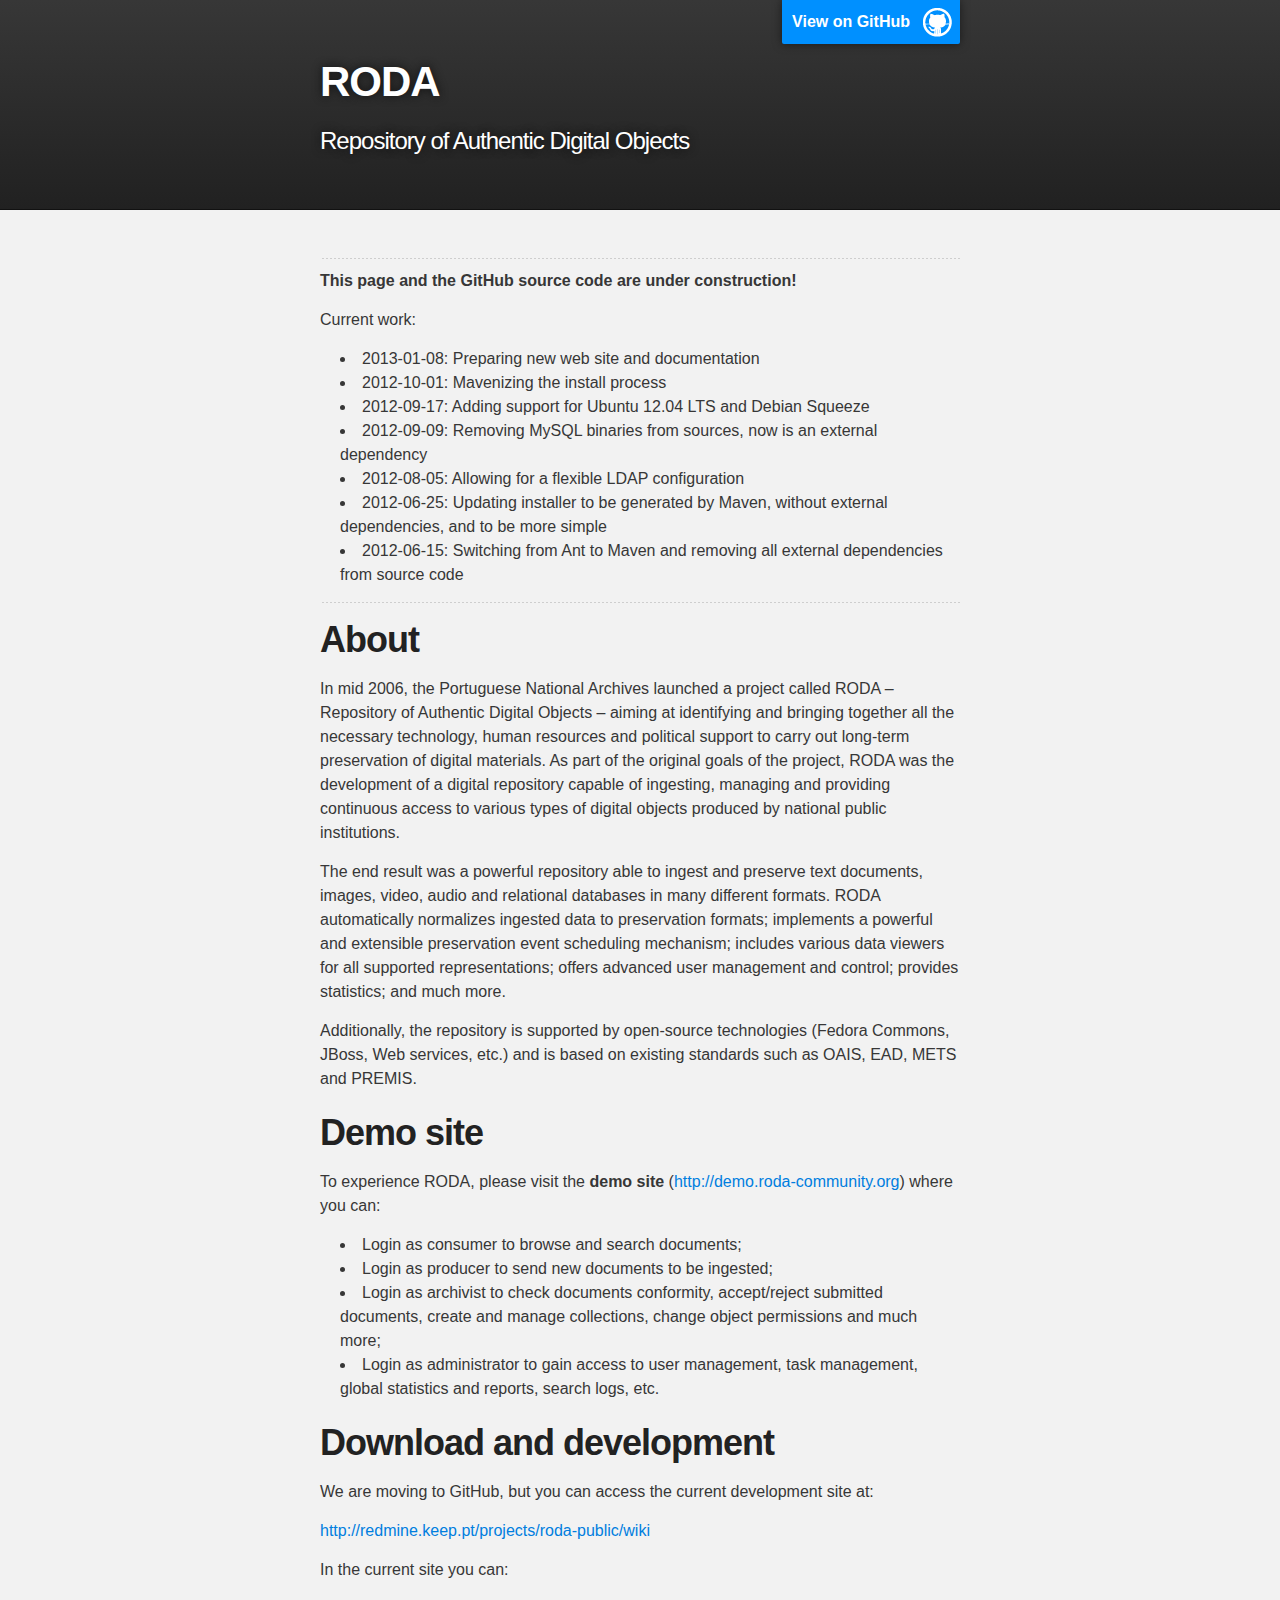
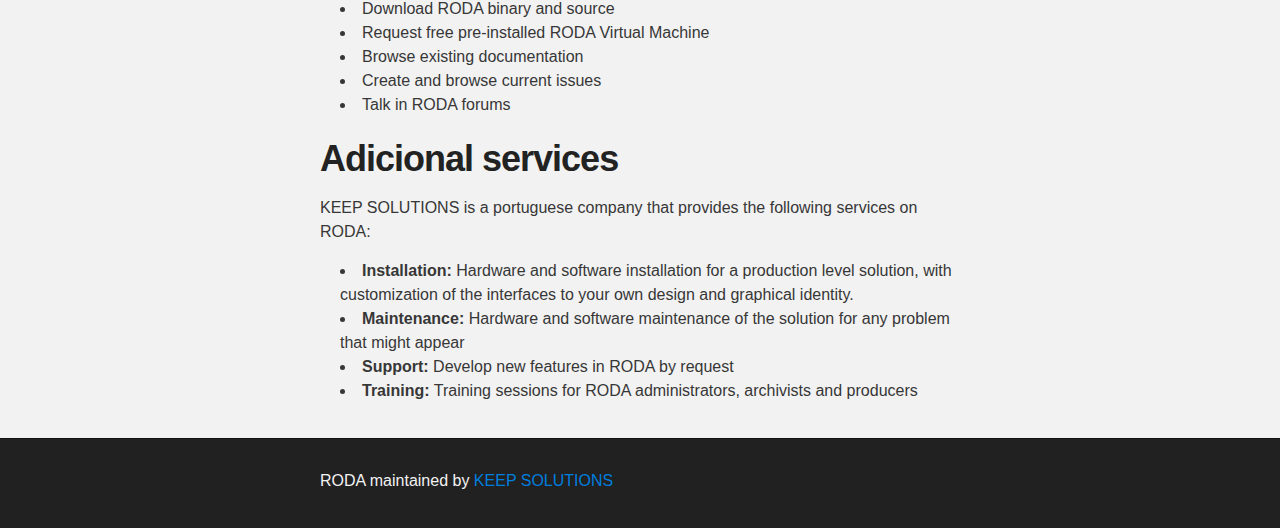
<file: index.html>
<!DOCTYPE html>
<html>

  <head>
    <meta charset='utf-8' />
    <meta http-equiv="X-UA-Compatible" content="chrome=1" />
    <meta name="description" content="RODA : Repository of Authentic Digital Objects" />

    <link rel="stylesheet" type="text/css" media="screen" href="stylesheets/stylesheet.css">

    <title>RODA</title>
  </head>

  <body>

    <!-- HEADER -->
    <div id="header_wrap" class="outer">
        <header class="inner">
          <a id="forkme_banner" href="https://github.com/KEEPS/RODA">View on GitHub</a>

          <h1 id="project_title">RODA</h1>
          <h2 id="project_tagline">Repository of Authentic Digital Objects</h2>

            <section id="downloads">
              <a class="zip_download_link" href="https://github.com/KEEPS/RODA/zipball/master">Download this project as a .zip file</a>
              <a class="tar_download_link" href="https://github.com/KEEPS/RODA/tarball/master">Download this project as a tar.gz file</a>
            </section>
        </header>
    </div>

    <!-- MAIN CONTENT -->
    <div id="main_content_wrap" class="outer">
      <section id="main_content" class="inner">
        <hr>
	<p><strong>This page and the GitHub source code are under construction!</strong> </p>
	<p>Current work:
	<ul>
		<li>2013-01-08: Preparing new web site and documentation</li>
		<li>2012-10-01: Mavenizing the install process</li>
		<li>2012-09-17: Adding support for Ubuntu 12.04 LTS and Debian Squeeze</li>
		<li>2012-09-09: Removing MySQL binaries from sources, now is an external dependency</li>
		<li>2012-08-05: Allowing for a flexible LDAP configuration</li>
		<li>2012-06-25: Updating installer to be generated by Maven, without external dependencies, and to be more simple</li>
		<li>2012-06-15: Switching from Ant to Maven and removing all external dependencies from source code</li>
	</ul>
</p>
	<hr>
<h1>About</h1>

<p>In mid 2006, the Portuguese National Archives launched a project called RODA – Repository of Authentic Digital Objects – aiming at identifying and bringing together all the necessary technology, human resources and political support to carry out long-term preservation of digital materials. As part of the original goals of the project, RODA was the development of a digital repository capable of ingesting, managing and providing continuous access to various types of digital objects produced by national public institutions.</p>

<p>The end result was a powerful repository able to ingest and preserve text documents, images, video, audio and relational databases in many different formats. RODA automatically normalizes ingested data to preservation formats; implements a powerful and extensible preservation event scheduling mechanism; includes various data viewers for all supported representations; offers advanced user management and control; provides statistics; and much more.</p>

<p>Additionally, the repository is supported by open-source technologies (Fedora Commons, JBoss, Web services, etc.) and is based on existing standards such as OAIS, EAD, METS and PREMIS. </p>

<h1>Demo site</h1>

<p>To experience RODA, please visit the <strong>demo site</strong> (<a href="http://demo.roda-community.org">http://demo.roda-community.org</a>) where you can:</p>

<ul>
<li>Login as consumer to browse and search documents;</li>
<li>Login as producer to send new documents to be ingested;</li>
<li>Login as archivist to check documents conformity, accept/reject submitted documents, create and manage collections, change object permissions and much more;</li>
<li>Login as administrator to gain access to user management, task management, global statistics and reports, search logs, etc.</li>
</ul><h1>Download and development</h1>

<p>We are moving to GitHub, but you can access the current development site at:</p>

<p><a href="http://redmine.keep.pt/projects/roda-public/wiki">http://redmine.keep.pt/projects/roda-public/wiki</a></p>

<p>In the current site you can:</p>

<ul>
<li>Download RODA binary and source</li>
<li>Request free pre-installed RODA Virtual Machine</li>
<li>Browse existing documentation</li>
<li>Create and browse current issues</li>
<li>Talk in RODA forums</li>
</ul><h1>Adicional services</h1>

<p>KEEP SOLUTIONS is a portuguese company that provides the following services on RODA:</p>

<ul>
<li>
<strong>Installation:</strong> Hardware and software installation for a production level solution, with customization of the interfaces to your own design and graphical identity.</li>
<li>
<strong>Maintenance:</strong> Hardware and software maintenance of the solution for any problem that might appear</li>
<li>
<strong>Support:</strong> Develop new features in RODA by request</li>
<li>
<strong>Training:</strong> Training sessions for RODA administrators, archivists and producers</li>
</ul>
      </section>
    </div>

    <!-- FOOTER  -->
    <div id="footer_wrap" class="outer">
      <footer class="inner">
        <p class="copyright">RODA maintained by <a href="https://github.com/KEEPS">KEEP SOLUTIONS</a></p>
        <!--<p>Published with <a href="http://pages.github.com">GitHub Pages</a></p>-->
      </footer>
    </div>

              <script type="text/javascript">
            var gaJsHost = (("https:" == document.location.protocol) ? "https://ssl." : "http://www.");
            document.write(unescape("%3Cscript src='" + gaJsHost + "google-analytics.com/ga.js' type='text/javascript'%3E%3C/script%3E"));
          </script>
          <script type="text/javascript">
            try {
              var pageTracker = _gat._getTracker("UA-31525916-1");
            pageTracker._trackPageview();
            } catch(err) {}
          </script>


  </body>
</html>
</file>
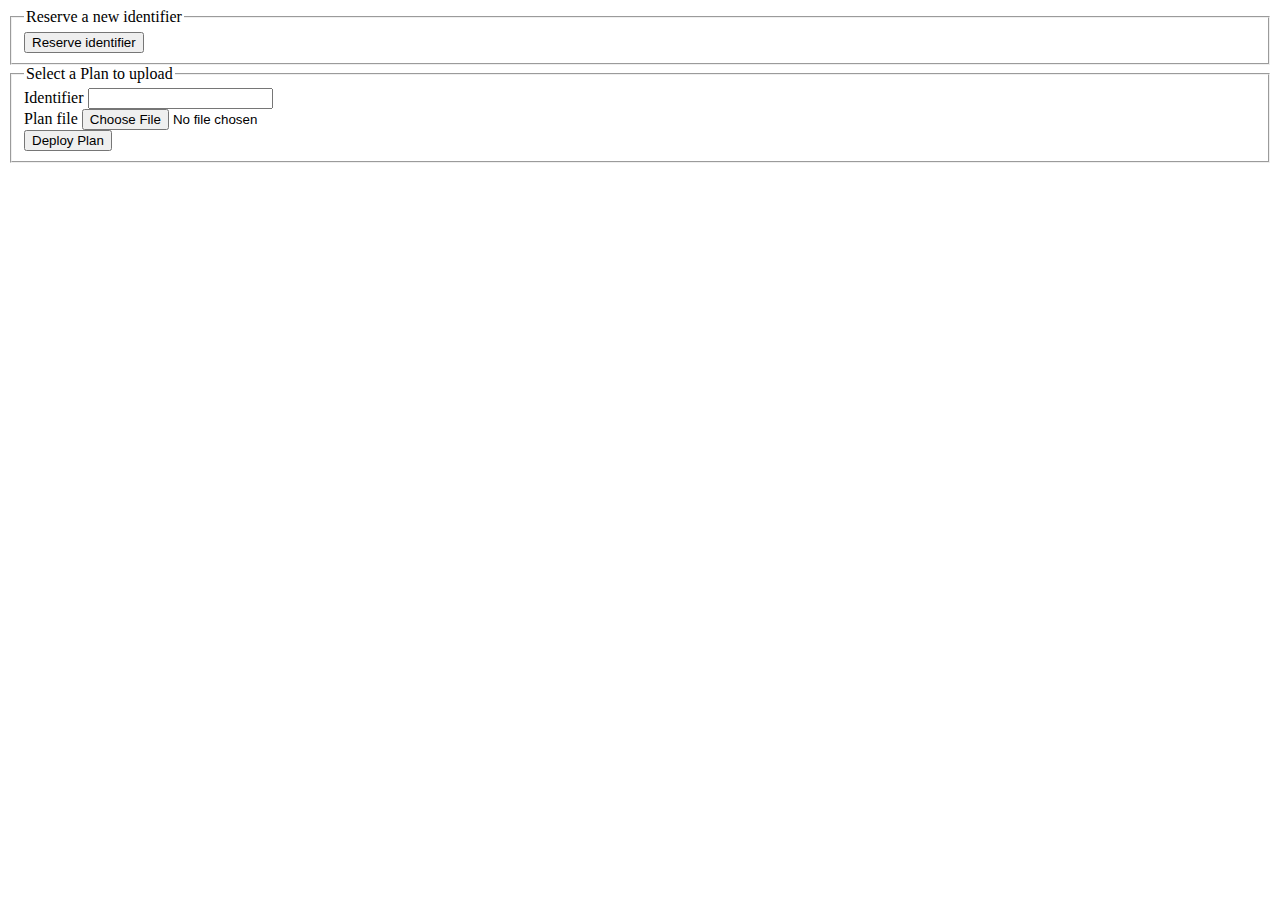
<file: roda-core/roda-core-services/src/main/webapp/uploadPlan.html>
<?xml version="1.0" encoding="UTF-8" ?>
<!DOCTYPE html PUBLIC "-//W3C//DTD XHTML 1.0 Strict//EN" "http://www.w3.org/TR/xhtml1/DTD/xhtml1-strict.dtd">
<html xmlns="http://www.w3.org/1999/xhtml">
<head>
	<meta http-equiv="Content-Type" content="text/html; charset=UTF-8" />
	<title>RODA Plan Management Utility</title>
	<!--<script src="//ajax.googleapis.com/ajax/libs/jquery/1.10.2/jquery.min.js"></script>-->
	<script src="http://ajax.googleapis.com/ajax/libs/jquery/1.10.2/jquery.min.js"></script>
</head>
<body>

	<form action="http://localhost:8080/roda-core/rest/plan-id/reserve" method="get">
		<fieldset>
			<legend>Reserve a new identifier</legend>
			<input type="submit" value="Reserve identifier" />
		</fieldset>
	</form>
	
	<form id="formDeploy" action="http://localhost:8080/roda-core/rest/plan" method="put" enctype="multipart/form-data">
		<fieldset>
			<legend>Select a Plan to upload</legend>
			<label for="formDeployId">Identifier</label>
			<input id="formDeployId" type="text" name="id" /><br/>
			<label for="formDeployPlan">Plan file</label>
			<input id="formDeployPlan" type="file" name="plan" /><br/>
			<input id="formDeploySubmit" type="button" value="Deploy Plan" onclick="submitFormDeploy()" />
		</fieldset>
	</form>
	
	<script type="text/javascript">

	function submitFormDeploy(){
	    
		var form_url = $("#formDeploy").attr("action");
	    
		alert("Before - action=" + form_url);
	    
	    //changing the action to google.com
	    $("#formDeploy").attr("action", 'http://localhost:8080/roda-core/rest/plan/' + $("#formDeployId").val());
	    
	    alert("After - action = "+$("#formDeploy").attr("action"));
	    
	    //submit the form
	    $("#formDeploy").submit();
	}
	
	</script>

</body>
</html>
</file>
<file: stylesheets/stylesheet.css>
/*******************************************************************************
Slate Theme for Github Pages
by Jason Costello, @jsncostello
*******************************************************************************/

@import url(pygment_trac.css);

/*******************************************************************************
MeyerWeb Reset
*******************************************************************************/

html, body, div, span, applet, object, iframe,
h1, h2, h3, h4, h5, h6, p, blockquote, pre,
a, abbr, acronym, address, big, cite, code,
del, dfn, em, img, ins, kbd, q, s, samp,
small, strike, strong, sub, sup, tt, var,
b, u, i, center,
dl, dt, dd, ol, ul, li,
fieldset, form, label, legend,
table, caption, tbody, tfoot, thead, tr, th, td,
article, aside, canvas, details, embed,
figure, figcaption, footer, header, hgroup,
menu, nav, output, ruby, section, summary,
time, mark, audio, video {
  margin: 0;
  padding: 0;
  border: 0;
  font: inherit;
  vertical-align: baseline;
}

/* HTML5 display-role reset for older browsers */
article, aside, details, figcaption, figure,
footer, header, hgroup, menu, nav, section {
  display: block;
}

ol, ul {
  list-style: none;
}

blockquote, q {
}

table {
  border-collapse: collapse;
  border-spacing: 0;
}

a:focus {
  outline: none;
}

/*******************************************************************************
Theme Styles
*******************************************************************************/

body {
  box-sizing: border-box;
  color:#373737;
  background: #212121;
  font-size: 16px;
  font-family: 'Myriad Pro', Calibri, Helvetica, Arial, sans-serif;
  line-height: 1.5;
  -webkit-font-smoothing: antialiased;
}

h1, h2, h3, h4, h5, h6 {
  margin: 10px 0;
  font-weight: 700;
  color:#222222;
  font-family: 'Lucida Grande', 'Calibri', Helvetica, Arial, sans-serif;
  letter-spacing: -1px;
}

h1 {
  font-size: 36px;
  font-weight: 700;
}

h2 {
  padding-bottom: 10px;
  font-size: 32px;
  background: url('../images/bg_hr.png') repeat-x bottom;
}

h3 {
  font-size: 24px;
}

h4 {
  font-size: 21px;
}

h5 {
  font-size: 18px;
}

h6 {
  font-size: 16px;
}

p {
  margin: 10px 0 15px 0;
}

footer p {
  color: #f2f2f2;
}

a {
  text-decoration: none;
  color: #007edf;
  text-shadow: none;

  transition: color 0.5s ease;
  transition: text-shadow 0.5s ease;
  -webkit-transition: color 0.5s ease;
  -webkit-transition: text-shadow 0.5s ease;
  -moz-transition: color 0.5s ease;
  -moz-transition: text-shadow 0.5s ease;
  -o-transition: color 0.5s ease;
  -o-transition: text-shadow 0.5s ease;
  -ms-transition: color 0.5s ease;
  -ms-transition: text-shadow 0.5s ease;
}

#main_content a:hover {
  color: #0069ba;
  text-shadow: #0090ff 0px 0px 2px;
}

footer a:hover {
  color: #43adff;
  text-shadow: #0090ff 0px 0px 2px;
}

em {
  font-style: italic;
}

strong {
  font-weight: bold;
}

img {
  position: relative;
  margin: 0 auto;
  max-width: 739px;
  padding: 5px;
  margin: 10px 0 10px 0;
  border: 1px solid #ebebeb;

  box-shadow: 0 0 5px #ebebeb;
  -webkit-box-shadow: 0 0 5px #ebebeb;
  -moz-box-shadow: 0 0 5px #ebebeb;
  -o-box-shadow: 0 0 5px #ebebeb;
  -ms-box-shadow: 0 0 5px #ebebeb;
}

pre, code {
  width: 100%;
  color: #222;
  background-color: #fff;

  font-family: Monaco, "Bitstream Vera Sans Mono", "Lucida Console", Terminal, monospace;
  font-size: 14px;

  border-radius: 2px;
  -moz-border-radius: 2px;
  -webkit-border-radius: 2px;



}

pre {
  width: 100%;
  padding: 10px;
  box-shadow: 0 0 10px rgba(0,0,0,.1);
  overflow: auto;
}

code {
  padding: 3px;
  margin: 0 3px;
  box-shadow: 0 0 10px rgba(0,0,0,.1);
}

pre code {
  display: block;
  box-shadow: none;
}

blockquote {
  color: #666;
  margin-bottom: 20px;
  padding: 0 0 0 20px;
  border-left: 3px solid #bbb;
}

ul, ol, dl {
  margin-bottom: 15px
}

ul li {
  list-style: inside;
  padding-left: 20px;
}

ol li {
  list-style: decimal inside;
  padding-left: 20px;
}

dl dt {
  font-weight: bold;
}

dl dd {
  padding-left: 20px;
  font-style: italic;
}

dl p {
  padding-left: 20px;
  font-style: italic;
}

hr {
  height: 1px;
  margin-bottom: 5px;
  border: none;
  background: url('../images/bg_hr.png') repeat-x center;
}

table {
  border: 1px solid #373737;
  margin-bottom: 20px;
  text-align: left;
 }

th {
  font-family: 'Lucida Grande', 'Helvetica Neue', Helvetica, Arial, sans-serif;
  padding: 10px;
  background: #373737;
  color: #fff;
 }

td {
  padding: 10px;
  border: 1px solid #373737;
 }

form {
  background: #f2f2f2;
  padding: 20px;
}

img {
  width: 100%;
  max-width: 100%;
}

/*******************************************************************************
Full-Width Styles
*******************************************************************************/

.outer {
  width: 100%;
}

.inner {
  position: relative;
  max-width: 640px;
  padding: 20px 10px;
  margin: 0 auto;
}

#forkme_banner {
  display: block;
  position: absolute;
  top:0;
  right: 10px;
  z-index: 10;
  padding: 10px 50px 10px 10px;
  color: #fff;
  background: url('../images/blacktocat.png') #0090ff no-repeat 95% 50%;
  font-weight: 700;
  box-shadow: 0 0 10px rgba(0,0,0,.5);
  border-bottom-left-radius: 2px;
  border-bottom-right-radius: 2px;
}

#header_wrap {
  background: #212121;
  background: -moz-linear-gradient(top, #373737, #212121);
  background: -webkit-linear-gradient(top, #373737, #212121);
  background: -ms-linear-gradient(top, #373737, #212121);
  background: -o-linear-gradient(top, #373737, #212121);
  background: linear-gradient(top, #373737, #212121);
}

#header_wrap .inner {
  padding: 50px 10px 30px 10px;
}

#project_title {
  margin: 0;
  color: #fff;
  font-size: 42px;
  font-weight: 700;
  text-shadow: #111 0px 0px 10px;
}

#project_tagline {
  color: #fff;
  font-size: 24px;
  font-weight: 300;
  background: none;
  text-shadow: #111 0px 0px 10px;
}

#downloads {
  position: absolute;
  width: 210px;
  z-index: 10;
  bottom: -40px;
  right: 0;
  height: 70px;
  background: url('../images/icon_download.png') no-repeat 0% 90%;
}

.zip_download_link {
  display: block;
  float: right;
  width: 90px;
  height:70px;
  text-indent: -5000px;
  overflow: hidden;
  background: url(../images/sprite_download.png) no-repeat bottom left;
}

.tar_download_link {
  display: block;
  float: right;
  width: 90px;
  height:70px;
  text-indent: -5000px;
  overflow: hidden;
  background: url(../images/sprite_download.png) no-repeat bottom right;
  margin-left: 10px;
}

.zip_download_link:hover {
  background: url(../images/sprite_download.png) no-repeat top left;
}

.tar_download_link:hover {
  background: url(../images/sprite_download.png) no-repeat top right;
}

#main_content_wrap {
  background: #f2f2f2;
  border-top: 1px solid #111;
  border-bottom: 1px solid #111;
}

#main_content {
  padding-top: 40px;
}

#footer_wrap {
  background: #212121;
}

/** Remove downloads **/
#downloads {
  display: none;
}


/*******************************************************************************
Small Device Styles
*******************************************************************************/

@media screen and (max-width: 480px) {
  body {
    font-size:14px;
  }

  #downloads {
    display: none;
  }

  .inner {
    min-width: 320px;
    max-width: 480px;
  }

  #project_title {
  font-size: 32px;
  }

  h1 {
    font-size: 28px;
  }

  h2 {
    font-size: 24px;
  }

  h3 {
    font-size: 21px;
  }

  h4 {
    font-size: 18px;
  }

  h5 {
    font-size: 14px;
  }

  h6 {
    font-size: 12px;
  }

  code, pre {
    min-width: 320px;
    max-width: 480px;
    font-size: 11px;
  }

}
</file>
